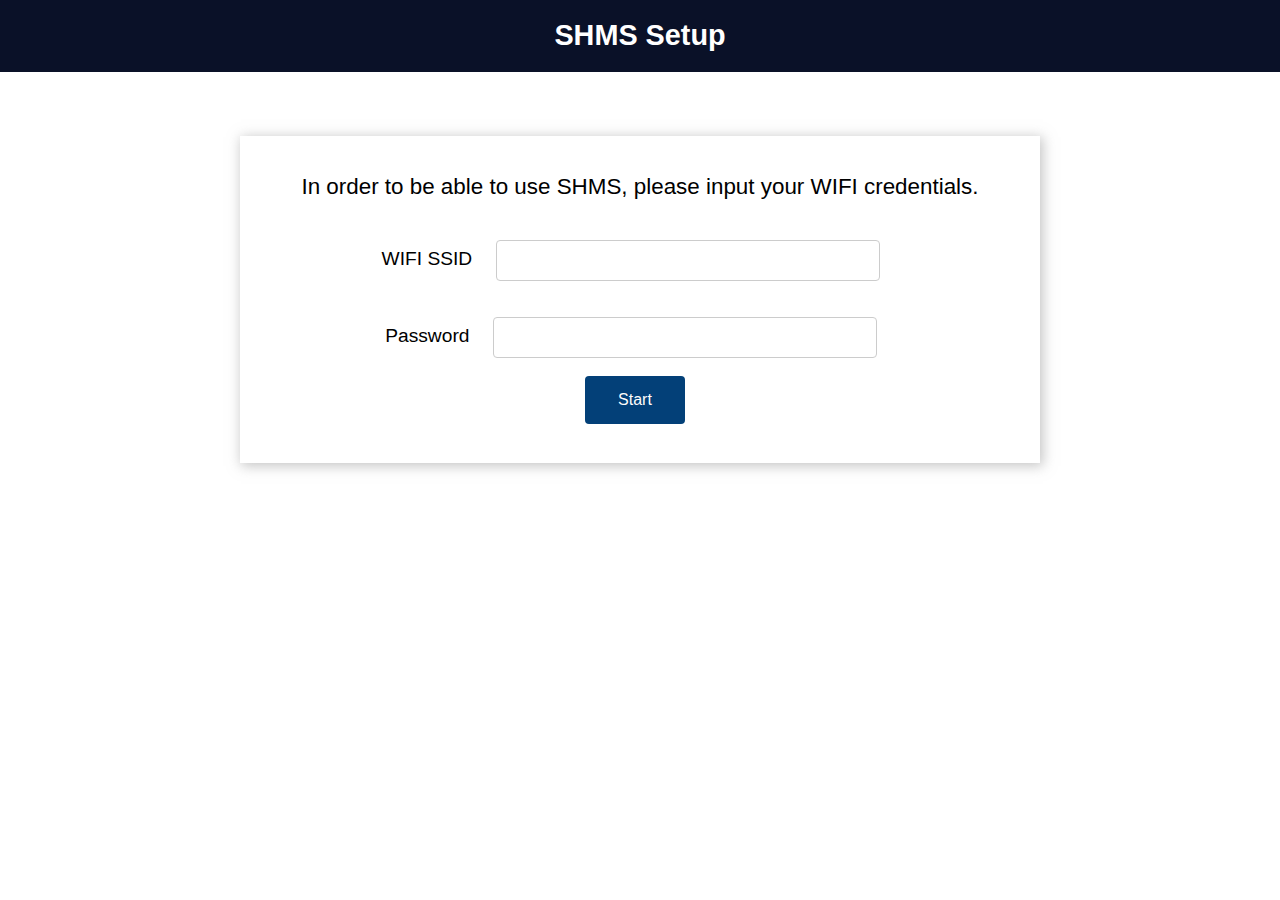
<file: data/index.html>
<!DOCTYPE html>
<html>
<head>
  <title>SHMS Setup</title>
  <meta name="viewport" content="width=device-width, initial-scale=1">
  <link rel="icon" href="data:,">
  <link rel="stylesheet" type="text/css" href="style.css">
</head>
<body>
  <div class="topnav">
    <h1>SHMS Setup</h1>
  </div>
  <div class="content">
    <div class="card-grid">
      <div class="card padded">
        <p>In order to be able to use SHMS, please input your WIFI credentials.</p>
        <form action="/" method="POST">
          <p>
            <label for="ssid">WIFI SSID</label>
            <input type="text" id ="ssid" name="ssid"><br>
            <label for="pass">Password </label>
            <input type="text" id ="pass" name="pass"><br>
            <input type ="submit" value ="Start">
          </p>
        </form>
      </div>
    </div>
  </div>
</body>
</html>
</file>
<file: data/style.css>
html {
  font-family: Arial, Helvetica, sans-serif; 
  display: inline-block; 
  text-align: center;
}

h1 {
  font-size: 1.8rem; 
  color: white;
}

p { 
  font-size: 1.4rem;
}

.topnav { 
  overflow: hidden; 
  background-color: #0A1128;
}

body {  
  margin: 0;
}

.content { 
  padding: 5%;
}

.card-grid { 
  max-width: 800px; 
  margin: 0 auto; 
  display: grid; 
  grid-gap: 2rem; 
  grid-template-columns: repeat(auto-fit, minmax(300px, 1fr));
}

.card { 
  background-color: white; 
  box-shadow: 2px 2px 12px 1px rgba(140,140,140,.5);
}

.card-title { 
  font-size: 1.2rem;
  font-weight: bold;
  color: #034078
}

input[type=submit] {
  border: none;
  color: #FEFCFB;
  background-color: #034078;
  padding: 15px 15px;
  text-align: center;
  text-decoration: none;
  display: inline-block;
  font-size: 16px;
  width: 100px;
  margin-right: 10px;
  border-radius: 4px;
  transition-duration: 0.4s;
  }

input[type=submit]:hover {
  background-color: #1282A2;
}

input[type=text], input[type=number], select {
  width: 50%;
  padding: 12px 20px;
  margin: 18px;
  display: inline-block;
  border: 1px solid #ccc;
  border-radius: 4px;
  box-sizing: border-box;
}

label {
  font-size: 1.2rem; 
}
.value{
  font-size: 1.2rem;
  color: #1282A2;  
}
.state {
  font-size: 1.2rem;
  color: #1282A2;
}
button {
  border: none;
  color: #FEFCFB;
  padding: 15px 32px;
  text-align: center;
  font-size: 16px;
  width: 100px;
  border-radius: 4px;
  transition-duration: 0.4s;
}
.button-on {
  background-color: #034078;
}
.button-on:hover {
  background-color: #1282A2;
}
.button-off {
  background-color: #858585;
}
.button-off:hover {
  background-color: #252524;
} 

.padded{
  padding: 1rem;
}
</file>
